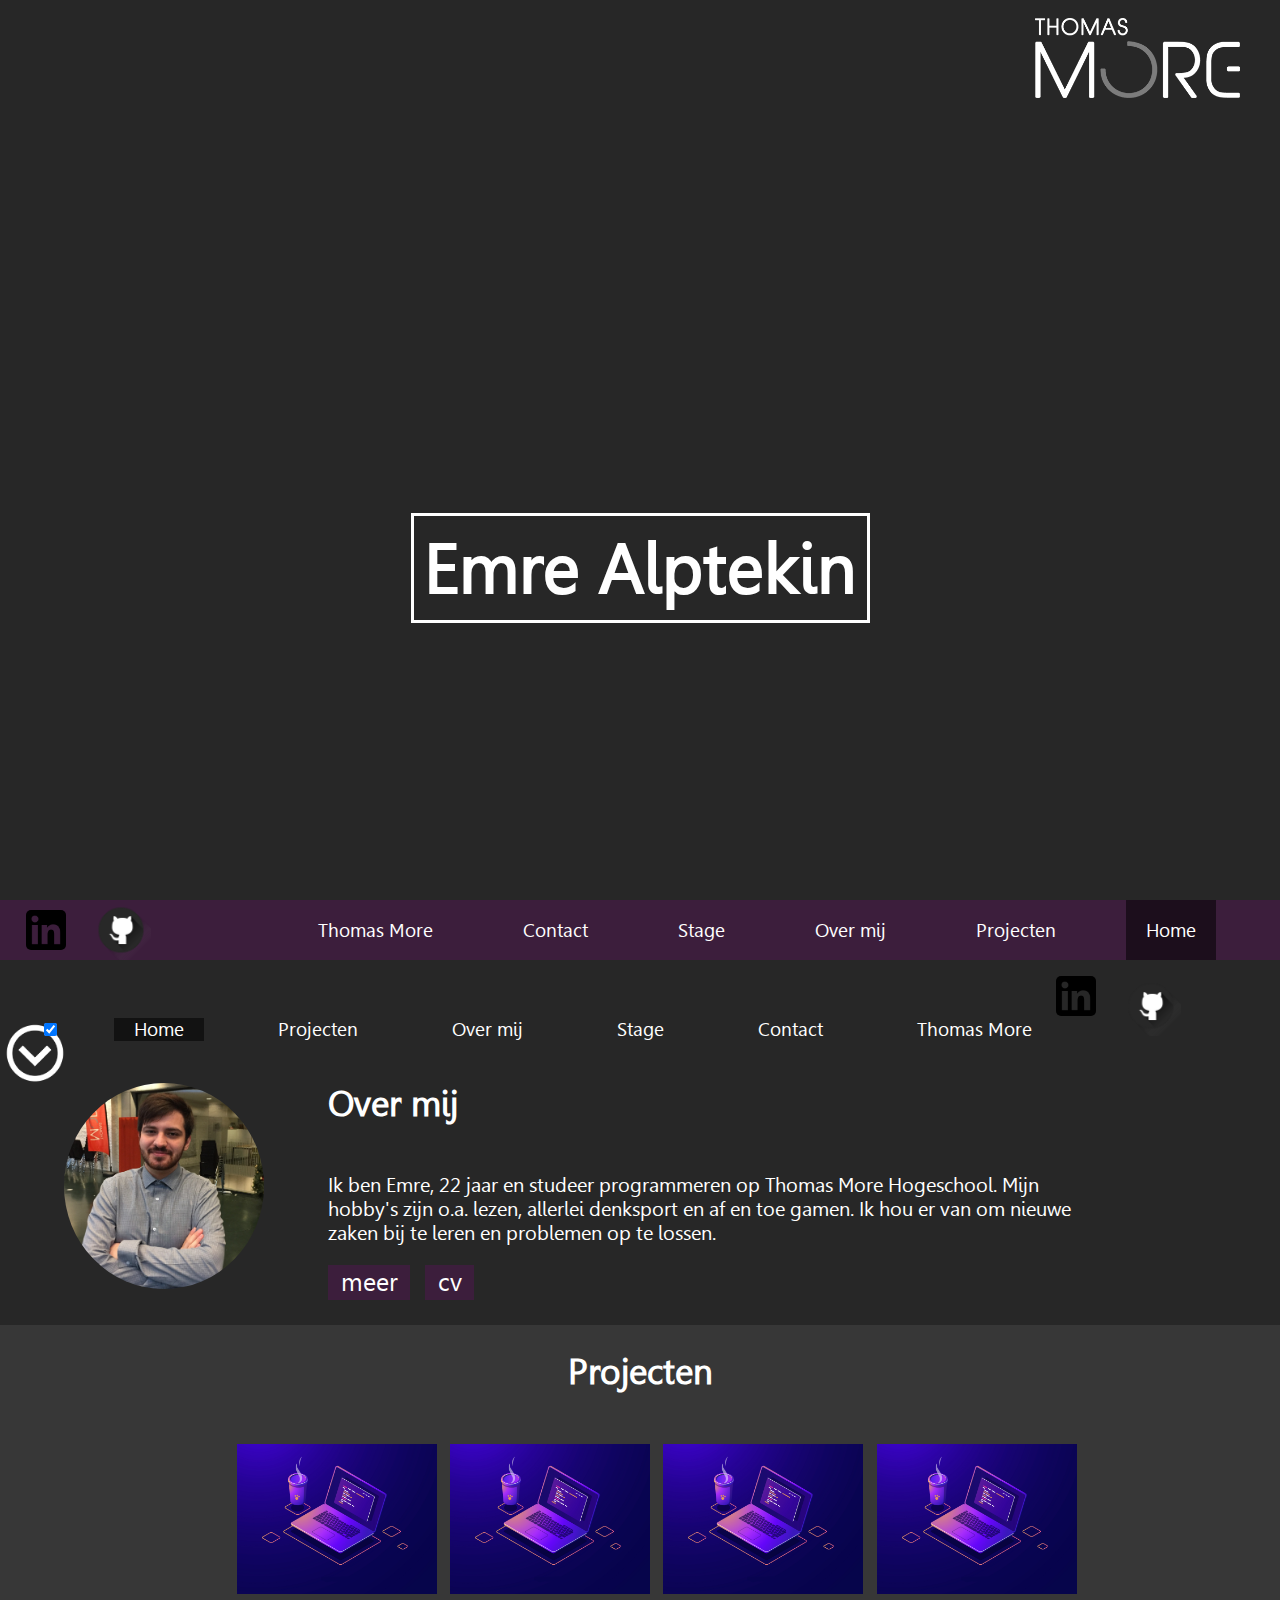
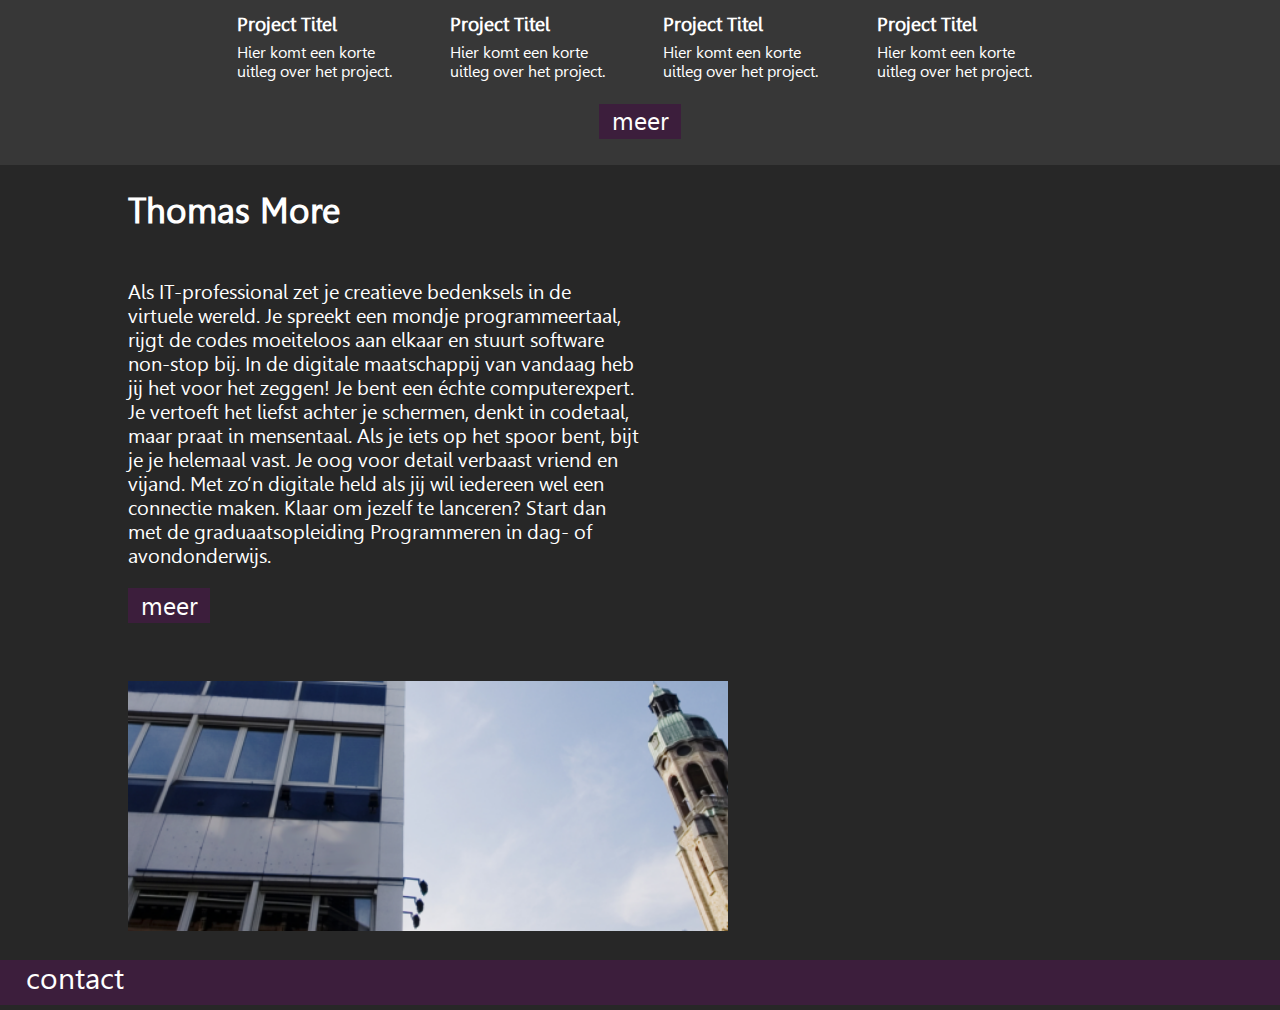
<file: index.html>
<!DOCTYPE html>
<head>
    <meta charset="UTF-8">
    <title>Emre Alptekin</title>
    <link rel="stylesheet" href="styles.css">
</head>

<body>

    <section class="welcome">
        <div class="home-pic">
            <figure class="foto-TM">
                <a href=https://www.thomasmore.be/opleidingen/graduaat/programmeren-dag-avondonderwijs/programmeren-dagonderwijs/antwerpen-0 target="_blank"><img src="tm_standaardlogo_negatief_zw_web.png" alt="logo Thomas More" widht="160px" height="80px"></a>
            </figure>
            <div class="home-pic-emre-div">
                <section class="home-pic-emre">
                    <h2 class="home-pic-emre-tekst">Emre Alptekin</h2>
                </section>
            </div>
            <div class="scroll-button">
                <a href="#navbar">
                    <img src="arrow-white.png" width="70px">
                </a>
            </div>
        </div>
    </section>
    <nav class="navbar" id="navbar">
        <ul class="navbar-ul-logos">
            <a href="https://be.linkedin.com/" target="_blank"><img class="linkedin-logo" src="linkedin.png" alt="logo van linked In"></a>
            <a href="https://github.com/emre-yunus" target="_blank"><img class="github-logo" src="github.png" alt="logo van github"></a>
        </ul>

        <ul class="navbar-ul">
            <li class="navbar-li"><a class="navbar-a" href=https://www.thomasmore.be/opleidingen/graduaat/programmeren-dag-avondonderwijs/programmeren-dagonderwijs/antwerpen-0 target="_blank">Thomas More</a></li>
            <li class="navbar-li"><a class="navbar-a" href="contact.html">Contact</a></li>
            <li class="navbar-li"><a class="navbar-a" href="stage.html">Stage</a></li>
            <li class="navbar-li"><a class="navbar-a" href="overmij.html">Over mij</a></li>
            <li class="navbar-li"><a class="navbar-a" href="projecten.html">Projecten</a></li>
            <li class="navbar-li"><a class="navbar-a-current" href=>Home</a></li>
        </ul>
    </nav>
    <nav class="navbar-collapsed">
        <ul class="col-ul">
            <input type="checkbox" id="collapse" checked/>
            <label class="col-label" for="collapse"></label>

            <li class="col-navbar-li"><a class="navbar-a-current" href="index.html">Home</a></li>
            <li class="col-navbar-li"><a class="navbar-a" href="projecten.html">Projecten</a></li>
            <li class="col-navbar-li"><a class="navbar-a" href="overmij.html">Over mij</a></li>
            <li class="col-navbar-li"><a class="navbar-a" href="stage.html">Stage</a></li>
            <li class="col-navbar-li"><a class="navbar-a" href="contact.html">Contact</a></li>
            <li class="col-navbar-li"><a class="navbar-a" href=https://www.thomasmore.be/opleidingen/graduaat/programmeren-dag-avondonderwijs/programmeren-dagonderwijs/antwerpen-0 target="_blank">Thomas More</a></li>

            <li class="col-navbar-li-symbols">
                <a href="https://be.linkedin.com/" target="_blank"><img class="linkedin-logo" src="linkedin.png" alt="logo van linked In"></a>
                <a href="https://github.com/emre-yunus" target="_blank"><img class="github-logo" src="github.png" alt="logo van github"></a>
            </li>
        </ul>
    </nav>

    <main class="home-main">

        <div class="home-overmij">
            <div class="home-overmij-tekst">
                <h2 class="home-overmij-h2">Over mij</h2>
                <p class="home-overmij-p">Ik ben Emre, 22 jaar en studeer programmeren op Thomas More Hogeschool. Mijn hobby's zijn o.a. lezen,
                    allerlei denksport en af en toe gamen. Ik hou er 
                    van om nieuwe zaken bij te leren en problemen 
                    op te lossen. 
                </p>
                <div class="home-overmij-buttons">
                    <a class="home-overmij-button-meer" href="overmij.html">meer</a>
                    <a class="home-overmij-button-cv" href="cv.pdf" target="blank">cv</a>
                </div>
            </div>
            <figure class="home-portret-emre">
                <img class="home-portret-emre-img" src="Emre-cropped.jpg" alt="picture of Emre" width="200" height="206">
            </figure>
        </div>

        <div class="home-projecten">
            <h2 class="home-projecten-h2">Projecten</h2>
            <div class="home-projecten-galerij">
                <article class="home-projecten-galerij-artikel">
                    <img class="home-projecten-galerij-artikel-img" src="projecten-template.jpg" alt="template picture for projects" width="200">
                    <h3 class="home-projecten-galerij-artikel-h3">Project Titel</h3>
                    <p class="home-projecten-galerij-artikel-p">Hier komt een korte uitleg over het project.</p>
                </article>
                <article class="home-projecten-galerij-artikel">
                    <img class="home-projecten-galerij-artikel-img" src="projecten-template.jpg" alt="template picture for projects" width="200">
                    <h3 class="home-projecten-galerij-artikel-h3">Project Titel</h3>
                    <p class="home-projecten-galerij-artikel-p">Hier komt een korte uitleg over het project.</p>
                </article>
                <article class="home-projecten-galerij-artikel">
                    <img class="home-projecten-galerij-artikel-img" src="projecten-template.jpg" alt="template picture for projects" width="200">
                    <h3 class="home-projecten-galerij-artikel-h3">Project Titel</h3>
                    <p class="home-projecten-galerij-artikel-p">Hier komt een korte uitleg over het project.</p>
                </article>
                <article class="home-projecten-galerij-artikel">
                    <img class="home-projecten-galerij-artikel-img" src="projecten-template.jpg" alt="template picture for projects" width="200">
                    <h3 class="home-projecten-galerij-artikel-h3">Project Titel</h3>
                    <p class="home-projecten-galerij-artikel-p">Hier komt een korte uitleg over het project.</p>
                </article>
            </div>
            <div class="home-projecten-button">
                <a class="home-projecten-button-meer" href="projecten.html">meer</a>
            </div>
        </div>

        <div class="home-thomasmore">
            <div class="home-thomasmore-tekst">
                <h2 class="home-thomasmore-h2">Thomas More</h2>
                <p class="home-thomasmore-p">
                    Als IT-professional zet je creatieve bedenksels in de virtuele wereld. Je spreekt een mondje programmeertaal, 
                    rijgt de codes moeiteloos aan elkaar en stuurt software non-stop bij. In de digitale maatschappij van vandaag 
                    heb jij het voor het zeggen! Je bent een échte computerexpert. Je vertoeft het liefst achter je schermen, denkt 
                    in codetaal, maar praat in mensentaal. Als je iets op het spoor bent, bijt je je helemaal vast. Je oog voor detail 
                    verbaast vriend en vijand. Met zo’n digitale held als jij wil iedereen wel een connectie maken. Klaar om jezelf 
                    te lanceren? Start dan met de graduaatsopleiding Programmeren in dag- of avondonderwijs. 
                </p>
                <div class="home-thomasmore-button">
                    <a class="home-thomasmore-button-meer" href=https://www.thomasmore.be/opleidingen/graduaat/programmeren-dag-avondonderwijs/programmeren-dagonderwijs/antwerpen-0 target="_blank" >meer</a>
                </div>
            </div>
            <figure class="home-thomasmore-TMfoto">
                <img class="home-thomasmore-TMfoto-img" src="sint-andries.png" alt="picture of thomas more school" width="600">
            </figure>
        </div>
    </main>

    <div style="height: 50px">
        <footer>
            <a class="footer-a" href="contact.html">contact</a>
        </footer>
    </div>



</body>
</file>
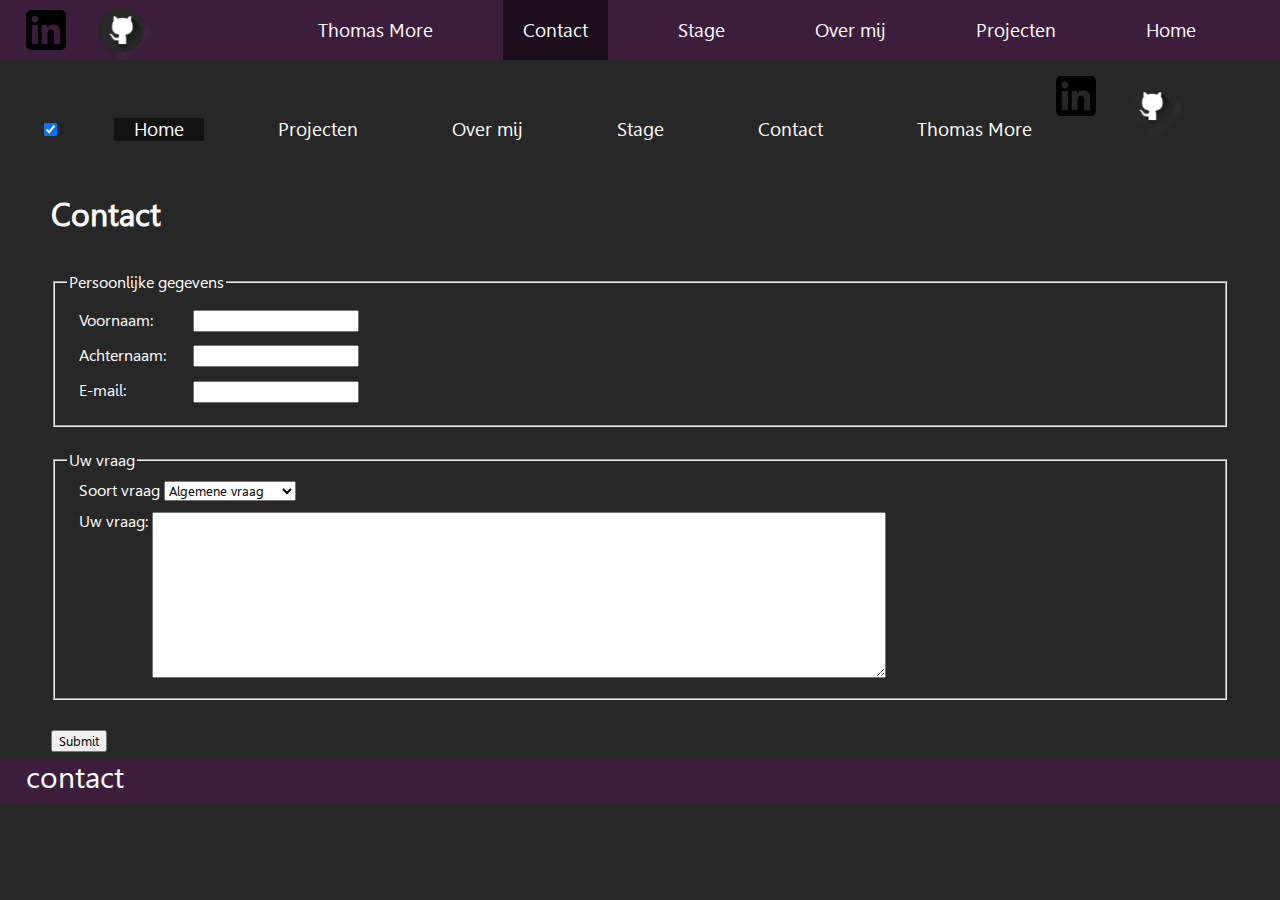
<file: contact.html>
<!DOCTYPE html>
<head>
    <meta charset="UTF-8">
    <title>Contact</title>
    <link rel="stylesheet" href="styles.css">
</head>
<body>
    <nav class="navbar">
        <ul class="navbar-ul-logos">
            <a href="https://be.linkedin.com/" target="_blank"><img class="linkedin-logo" src="linkedin.png" alt="logo van linked In"></a>
            <a href="https://github.com/emre-yunus" target="_blank"><img class="github-logo" src="github.png" alt="logo van github"></a>
        </ul>

        <ul class="navbar-ul">
            <li class="navbar-li"><a class="navbar-a" href=https://www.thomasmore.be/opleidingen/graduaat/programmeren-dag-avondonderwijs/programmeren-dagonderwijs/antwerpen-0 target="_blank">Thomas More</a></li>
            <li class="navbar-li"><a class="navbar-a-current" href="">Contact</a></li>
            <li class="navbar-li"><a class="navbar-a" href="stage.html">Stage</a></li>
            <li class="navbar-li"><a class="navbar-a" href="overmij.html">Over mij</a></li>
            <li class="navbar-li"><a class="navbar-a" href="projecten.html">Projecten</a></li>
            <li class="navbar-li"><a class="navbar-a" href="index.html">Home</a></li>
        </ul>
    </nav>
    <nav class="navbar-collapsed">
        <ul class="col-ul">
            <input type="checkbox" id="collapse" checked/>
            <label class="col-label" for="collapse"></label>

            <li class="col-navbar-li"><a class="navbar-a-current" href="index.html">Home</a></li>
            <li class="col-navbar-li"><a class="navbar-a" href="projecten.html">Projecten</a></li>
            <li class="col-navbar-li"><a class="navbar-a" href="overmij.html">Over mij</a></li>
            <li class="col-navbar-li"><a class="navbar-a" href="stage.html">Stage</a></li>
            <li class="col-navbar-li"><a class="navbar-a" href="contact.html">Contact</a></li>
            <li class="col-navbar-li"><a class="navbar-a" href=https://www.thomasmore.be/opleidingen/graduaat/programmeren-dag-avondonderwijs/programmeren-dagonderwijs/antwerpen-0 target="_blank">Thomas More</a></li>

            <li class="col-navbar-li-symbols">
                <a href="https://be.linkedin.com/" target="_blank"><img class="linkedin-logo" src="linkedin.png" alt="logo van linked In"></a>
                <a href="https://github.com/emre-yunus" target="_blank"><img class="github-logo" src="github.png" alt="logo van github"></a>
            </li>
        </ul>
    </nav>

    <main class="contact-main">
        <h1 class="contact-h1">Contact</h1>

        <form class="contact-form" action="post-demo.php" method="post">
            <fieldset class="contact-form-fieldset">
                <legend class="contact-form-legend">Persoonlijke gegevens</legend>

                <div class="contact-form-div">
                    <label class="contact-form-label" for="firstname">Voornaam:</label>
                    <label class="contact-form-label" for="lastname">Achternaam:</label>
                    <label class="contact-form-label" for="mail">E-mail:</label>
                </div>

                <div class="contact-form-div">
                    <input class="contact-form-input" type="text" name="Voornaam" id="firstname">
                    <input class="contact-form-input" type="text" name="Achternaam" id="lastname">
                    <input class="contact-form-input" type="email" name="E-mail" id="email">
                </div>

                <!--
                <div class="contact-form-div">
                    <label class="contact-form-label" for="firstname">Voornaam</label>
                    <input type="text" name="Voornaam" id="firstname">
                </div>

                <div class="contact-form-div">
                    <label class="contact-form-label" for="lastname">Achternaam</label>
                    <input type="text" name="Achternaam" id="lastname">
                </div>

                <div class="contact-form-div">
                    <label class="contact-form-label" for="mail">E-mail</label>
                    <input type="email" name="E-mail" id="email">
                </div>
                -->

            </fieldset>
            <fieldset class="contact-form-fieldset">
                <legend class="contact-form-legend">Uw vraag</legend>

                <div class="contact-form-vraag-div">
                    <label class="contact-form-label" for="questionType">Soort vraag</label>
                    <select name="Type-vraag" id="questionType">
                        <option value="algemeen">Algemene vraag</option>
                        <option value="programmeren">Vraag over project</option>
                        <option value="muziek">Vraag over stage</option>
                    </select>
                </div>

                <div class="contact-form-vraag-div">
                    <label class="contact-form-label" for="question">Uw vraag:</label>
                    <textarea class="contact-form-textarea" name="vraag" id="question" cols="100" rows="10"></textarea>
                </div>
            </fieldset>
            <input class="contact-form-input" type="submit" name="Verstuur">
        </form>



    </main>

    <div style="height: 50px">
        <footer>
            <a class="footer-a" href="contact.html">contact</a>
        </footer>
    </div>
</body>
</file>
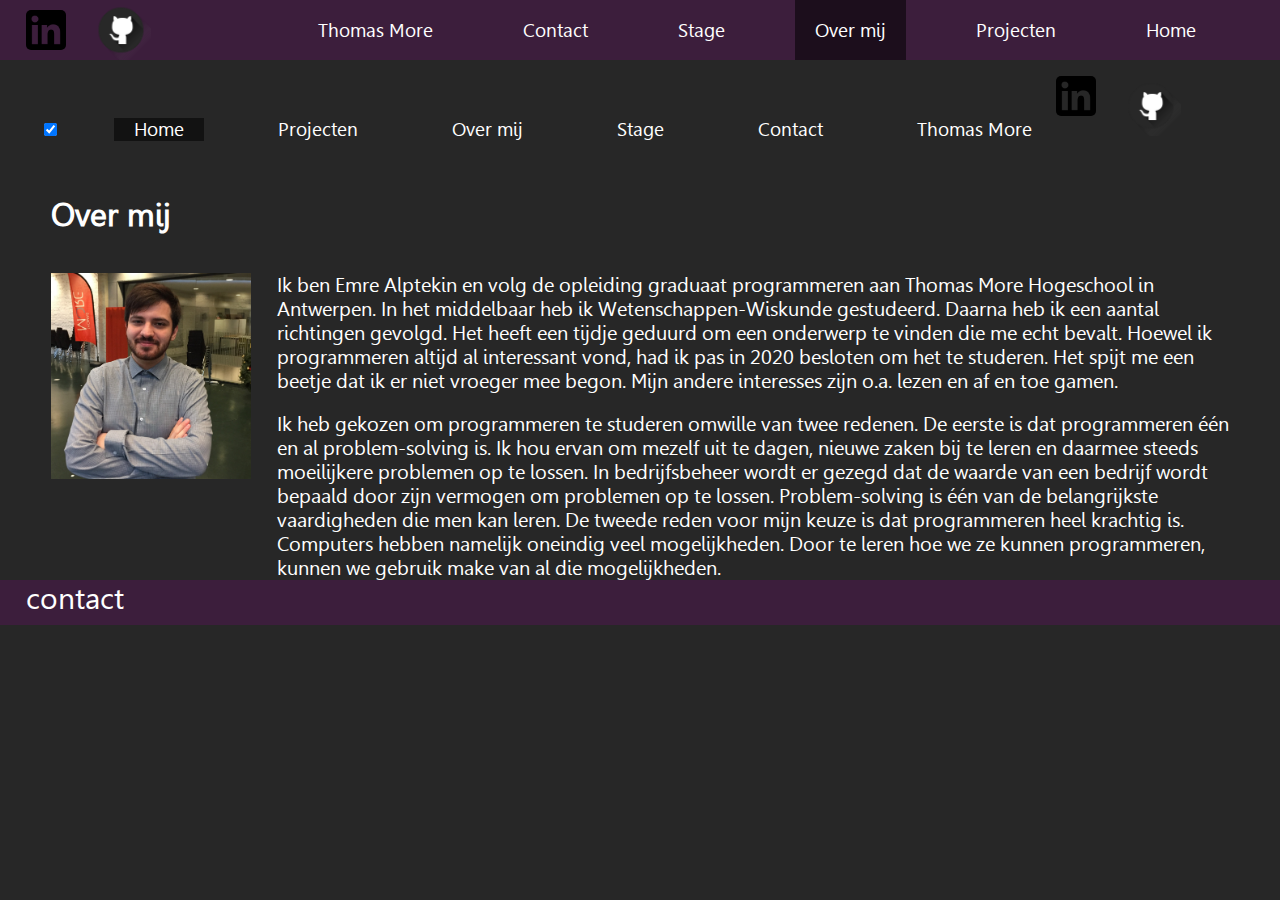
<file: overmij.html>
<!DOCTYPE html>
<head>
    <meta charset="UTF-8">
    <title>Over mij</title>
    <link rel="stylesheet" href="styles.css">
</head>
<body>
    <nav class="navbar">
        <ul class="navbar-ul-logos">
            <a href="https://be.linkedin.com/" target="_blank"><img class="linkedin-logo" src="linkedin.png" alt="logo van linked In"></a>
            <a href="https://github.com/emre-yunus" target="_blank"><img class="github-logo" src="github.png" alt="logo van github"></a>
        </ul>

        <ul class="navbar-ul">
            <li class="navbar-li"><a class="navbar-a" href=https://www.thomasmore.be/opleidingen/graduaat/programmeren-dag-avondonderwijs/programmeren-dagonderwijs/antwerpen-0 target="_blank">Thomas More</a></li>
            <li class="navbar-li"><a class="navbar-a" href="contact.html">Contact</a></li>
            <li class="navbar-li"><a class="navbar-a" href="stage.html">Stage</a></li>
            <li class="navbar-li"><a class="navbar-a-current" href="">Over mij</a></li>
            <li class="navbar-li"><a class="navbar-a" href="projecten.html">Projecten</a></li>
            <li class="navbar-li"><a class="navbar-a" href="index.html">Home</a></li>
        </ul>
    </nav>
    <nav class="navbar-collapsed">
        <ul class="col-ul">
            <input type="checkbox" id="collapse" checked/>
            <label class="col-label" for="collapse"></label>

            <li class="col-navbar-li"><a class="navbar-a-current" href="index.html">Home</a></li>
            <li class="col-navbar-li"><a class="navbar-a" href="projecten.html">Projecten</a></li>
            <li class="col-navbar-li"><a class="navbar-a" href="overmij.html">Over mij</a></li>
            <li class="col-navbar-li"><a class="navbar-a" href="stage.html">Stage</a></li>
            <li class="col-navbar-li"><a class="navbar-a" href="contact.html">Contact</a></li>
            <li class="col-navbar-li"><a class="navbar-a" href=https://www.thomasmore.be/opleidingen/graduaat/programmeren-dag-avondonderwijs/programmeren-dagonderwijs/antwerpen-0 target="_blank">Thomas More</a></li>

            <li class="col-navbar-li-symbols">
                <a href="https://be.linkedin.com/" target="_blank"><img class="linkedin-logo" src="linkedin.png" alt="logo van linked In"></a>
                <a href="https://github.com/emre-yunus" target="_blank"><img class="github-logo" src="github.png" alt="logo van github"></a>
            </li>
        </ul>
    </nav>

    <main class="overmij-main">
        <h1 class="overmij-h1">Over mij</h1>
        <div class="overmij-div">
            <figure class="overmij-portret-emre"><img class="overmij-portret-emre-img" src="Emre-cropped.jpg" alt="picture of Emre" width="200" height="206"></figure>
            <div class="overmij-portret-emre-tekst-div">
                <p class="overmij-tekst-p">
                    Ik ben Emre Alptekin en volg de opleiding graduaat programmeren aan Thomas More Hogeschool in Antwerpen. In het middelbaar heb ik Wetenschappen-Wiskunde gestudeerd.
                    Daarna heb ik een aantal richtingen gevolgd. Het heeft een tijdje geduurd om een onderwerp te vinden die me echt bevalt. Hoewel ik programmeren altijd al interessant 
                    vond, had ik pas in 2020 besloten om het te studeren. Het spijt me een beetje dat ik er niet vroeger mee begon. Mijn andere interesses zijn o.a. lezen en af en toe gamen.
                </p><br>
        
                <p class="overmij-tekst-p">
                    Ik heb gekozen om programmeren te studeren omwille van twee redenen. De eerste is dat programmeren één en al problem-solving is. Ik hou ervan om mezelf uit te dagen, 
                    nieuwe zaken bij te leren en daarmee steeds moeilijkere problemen op te lossen. In bedrijfsbeheer wordt er gezegd dat de waarde van een bedrijf wordt bepaald door 
                    zijn vermogen om problemen op te lossen. Problem-solving is één van de belangrijkste vaardigheden die men kan leren. De tweede reden voor mijn keuze is dat programmeren 
                    heel krachtig is. Computers hebben namelijk oneindig veel mogelijkheden. Door te leren hoe we ze kunnen programmeren, kunnen we gebruik make van al die mogelijkheden.
                </p>
            </div>
        </div>
    </main>

    <div style="height: 50px">
        <footer>
            <a class="footer-a" href="contact.html">contact</a>
        </footer>
    </div>
</body>
</file>
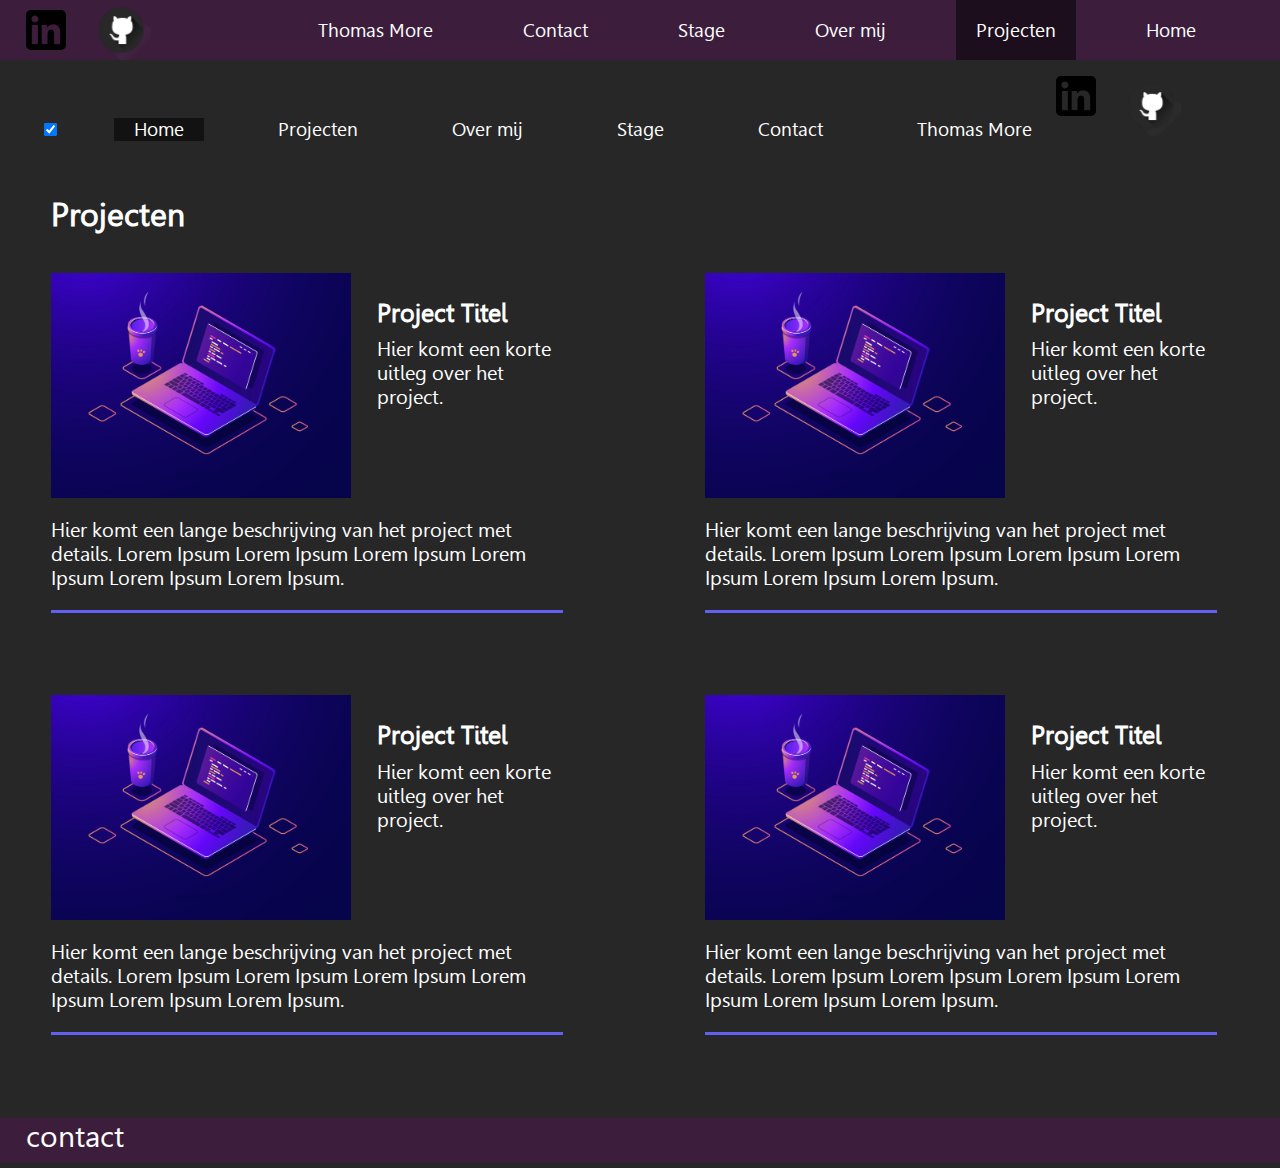
<file: projecten.html>
<!DOCTYPE html>
<head>
    <meta charset="UTF-8">
    <title>Projecten</title>
    <link rel="stylesheet" href="styles.css">
</head>
<body>
    <nav class="navbar">
        <ul class="navbar-ul-logos">
            <a href="https://be.linkedin.com/" target="_blank"><img class="linkedin-logo" src="linkedin.png" alt="logo van linked In"></a>
            <a href="https://github.com/emre-yunus" target="_blank"><img class="github-logo" src="github.png" alt="logo van github"></a>
        </ul>

        <ul class="navbar-ul">
            <li class="navbar-li"><a class="navbar-a" href=https://www.thomasmore.be/opleidingen/graduaat/programmeren-dag-avondonderwijs/programmeren-dagonderwijs/antwerpen-0 target="_blank">Thomas More</a></li>
            <li class="navbar-li"><a class="navbar-a" href="contact.html">Contact</a></li>
            <li class="navbar-li"><a class="navbar-a" href="stage.html">Stage</a></li>
            <li class="navbar-li"><a class="navbar-a" href="overmij.html">Over mij</a></li>
            <li class="navbar-li"><a class="navbar-a-current" href="">Projecten</a></li>
            <li class="navbar-li"><a class="navbar-a" href="index.html">Home</a></li>
        </ul>
    </nav>
    <nav class="navbar-collapsed">
        <ul class="col-ul">
            <input type="checkbox" id="collapse" checked/>
            <label class="col-label" for="collapse"></label>

            <li class="col-navbar-li"><a class="navbar-a-current" href="index.html">Home</a></li>
            <li class="col-navbar-li"><a class="navbar-a" href="projecten.html">Projecten</a></li>
            <li class="col-navbar-li"><a class="navbar-a" href="overmij.html">Over mij</a></li>
            <li class="col-navbar-li"><a class="navbar-a" href="stage.html">Stage</a></li>
            <li class="col-navbar-li"><a class="navbar-a" href="contact.html">Contact</a></li>
            <li class="col-navbar-li"><a class="navbar-a" href=https://www.thomasmore.be/opleidingen/graduaat/programmeren-dag-avondonderwijs/programmeren-dagonderwijs/antwerpen-0 target="_blank">Thomas More</a></li>

            <li class="col-navbar-li-symbols">
                <a href="https://be.linkedin.com/" target="_blank"><img class="linkedin-logo" src="linkedin.png" alt="logo van linked In"></a>
                <a href="https://github.com/emre-yunus" target="_blank"><img class="github-logo" src="github.png" alt="logo van github"></a>
            </li>
        </ul>
    </nav>

    <main class="projecten-main">
        <h1 class="projecten-h1">Projecten</h1>

        <div class="projecten-galerij">
            <article class="projecten-galerij-artikel">
                <div class="projecten-galerij-artikel-head">
                    <img class="projecten-galerij-artikel-img" src="projecten-template.jpg" alt="template picture for projects" width="300">
                    <div class="projecten-galerij-artikel-head-tekst">
                        <h3 class="projecten-galerij-artikel-head-h3">Project Titel</h3>
                        <p class="projecten-galerij-artikel-head-p">Hier komt een korte uitleg over het project.</p>
                    </div>
                </div>
                <p class="projecten-galerij-artikel-beschrijving">
                    Hier komt een lange beschrijving van het project met details. Lorem Ipsum Lorem Ipsum Lorem Ipsum Lorem Ipsum Lorem Ipsum Lorem Ipsum.
                </p>
            </article>

            <article class="projecten-galerij-artikel">
                <div class="projecten-galerij-artikel-head">
                    <img class="projecten-galerij-artikel-img" src="projecten-template.jpg" alt="template picture for projects" width="300">
                    <div class="projecten-galerij-artikel-head-tekst">
                        <h3 class="projecten-galerij-artikel-head-h3">Project Titel</h3>
                        <p class="projecten-galerij-artikel-head-p">Hier komt een korte uitleg over het project.</p>
                    </div>
                </div>
                <p class="projecten-galerij-artikel-beschrijving">
                    Hier komt een lange beschrijving van het project met details. Lorem Ipsum Lorem Ipsum Lorem Ipsum Lorem Ipsum Lorem Ipsum Lorem Ipsum.
                </p>
            </article>

            <article class="projecten-galerij-artikel">
                <div class="projecten-galerij-artikel-head">
                    <img class="projecten-galerij-artikel-img" src="projecten-template.jpg" alt="template picture for projects" width="300">
                    <div class="projecten-galerij-artikel-head-tekst">
                        <h3 class="projecten-galerij-artikel-head-h3">Project Titel</h3>
                        <p class="projecten-galerij-artikel-head-p">Hier komt een korte uitleg over het project.</p>
                    </div>
                </div>
                <p class="projecten-galerij-artikel-beschrijving">
                    Hier komt een lange beschrijving van het project met details. Lorem Ipsum Lorem Ipsum Lorem Ipsum Lorem Ipsum Lorem Ipsum Lorem Ipsum.
                </p>
            </article>

            <article class="projecten-galerij-artikel">
                <div class="projecten-galerij-artikel-head">
                    <img class="projecten-galerij-artikel-img" src="projecten-template.jpg" alt="template picture for projects" width="300">
                    <div class="projecten-galerij-artikel-head-tekst">
                        <h3 class="projecten-galerij-artikel-head-h3">Project Titel</h3>
                        <p class="projecten-galerij-artikel-head-p">Hier komt een korte uitleg over het project.</p>
                    </div>
                </div>
                <p class="projecten-galerij-artikel-beschrijving">
                    Hier komt een lange beschrijving van het project met details. Lorem Ipsum Lorem Ipsum Lorem Ipsum Lorem Ipsum Lorem Ipsum Lorem Ipsum.
                </p>
            </article>
        </div>
    </main>

    <div style="height: 50px">
        <footer>
            <a class="footer-a" href="contact.html">contact</a>
        </footer>
    </div>
</body>
</file>
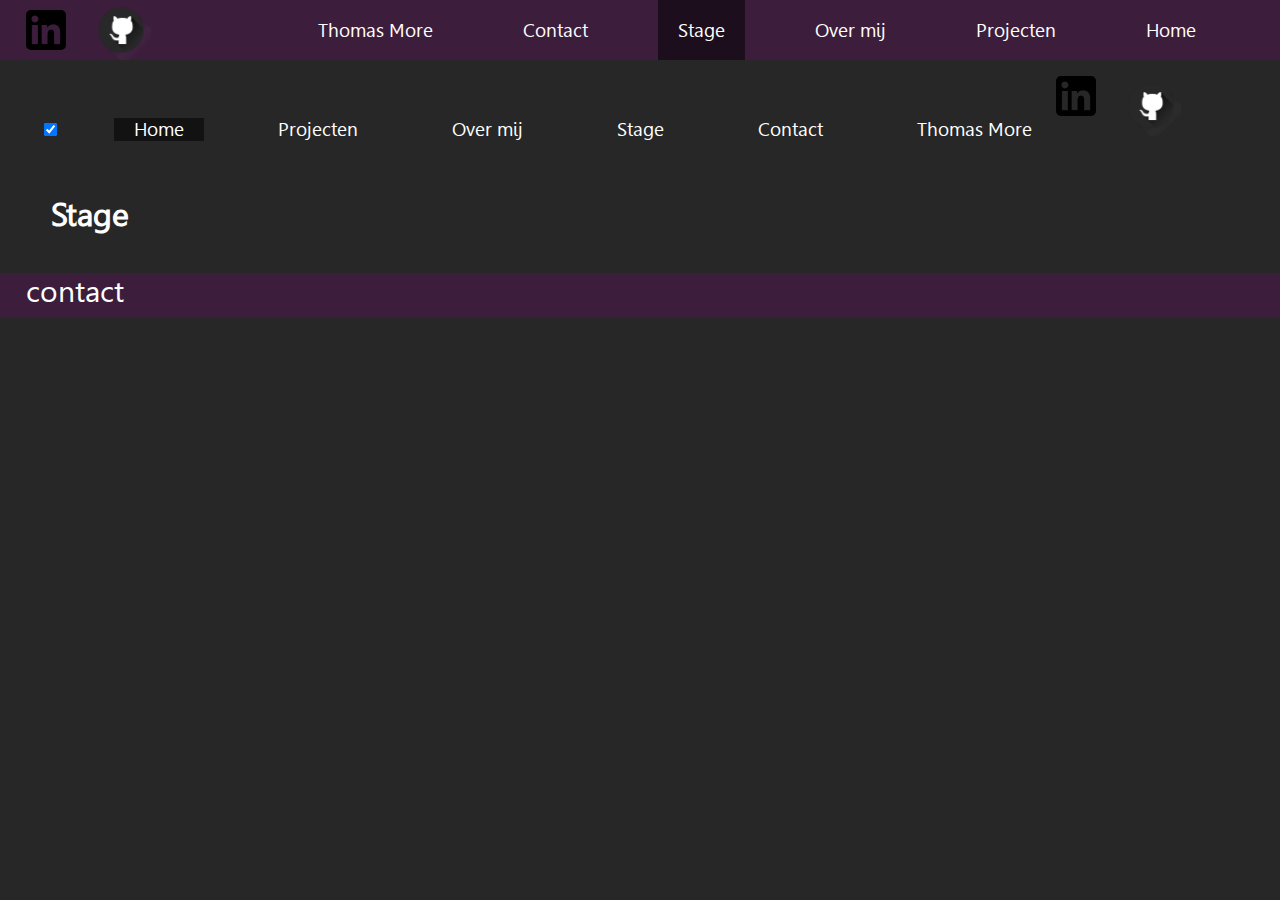
<file: stage.html>
<!DOCTYPE html>
<head>
    <meta charset="UTF-8">
    <title>Stage</title>
    <link rel="stylesheet" href="styles.css">
</head>
<body>
    <nav class="navbar">
        <ul class="navbar-ul-logos">
            <a href="https://be.linkedin.com/" target="_blank"><img class="linkedin-logo" src="linkedin.png" alt="logo van linked In"></a>
            <a href="https://github.com/emre-yunus" target="_blank"><img class="github-logo" src="github.png" alt="logo van github"></a>
        </ul>

        <ul class="navbar-ul">
            <li class="navbar-li"><a class="navbar-a" href=https://www.thomasmore.be/opleidingen/graduaat/programmeren-dag-avondonderwijs/programmeren-dagonderwijs/antwerpen-0 target="_blank">Thomas More</a></li>
            <li class="navbar-li"><a class="navbar-a" href="contact.html">Contact</a></li>
            <li class="navbar-li"><a class="navbar-a-current" href="">Stage</a></li>
            <li class="navbar-li"><a class="navbar-a" href="overmij.html">Over mij</a></li>
            <li class="navbar-li"><a class="navbar-a" href="projecten.html">Projecten</a></li>
            <li class="navbar-li"><a class="navbar-a" href="index.html">Home</a></li>
        </ul>
    </nav>
    <nav class="navbar-collapsed">
        <ul class="col-ul">
            <input type="checkbox" id="collapse" checked/>
            <label class="col-label" for="collapse"></label>

            <li class="col-navbar-li"><a class="navbar-a-current" href="index.html">Home</a></li>
            <li class="col-navbar-li"><a class="navbar-a" href="projecten.html">Projecten</a></li>
            <li class="col-navbar-li"><a class="navbar-a" href="overmij.html">Over mij</a></li>
            <li class="col-navbar-li"><a class="navbar-a" href="stage.html">Stage</a></li>
            <li class="col-navbar-li"><a class="navbar-a" href="contact.html">Contact</a></li>
            <li class="col-navbar-li"><a class="navbar-a" href=https://www.thomasmore.be/opleidingen/graduaat/programmeren-dag-avondonderwijs/programmeren-dagonderwijs/antwerpen-0 target="_blank">Thomas More</a></li>

            <li class="col-navbar-li-symbols">
                <a href="https://be.linkedin.com/" target="_blank"><img class="linkedin-logo" src="linkedin.png" alt="logo van linked In"></a>
                <a href="https://github.com/emre-yunus" target="_blank"><img class="github-logo" src="github.png" alt="logo van github"></a>
            </li>
        </ul>
    </nav>

    <main class="stage-main">
        <h1 class="stage-h1">Stage</h1>
    </main>

    <div style="height: 50px">
        <footer>
            <a class="footer-a" href="contact.html">contact</a>
        </footer>
    </div>
</body>
</file>
<file: styles.css>
@font-face {
    font-family: leelawade;
    src: url(leelawad.ttf);
}
h1,h2,h3,p,ul,li,td,a, * {
    font-family:leelawade;
}

a {
    text-decoration: none;
    color: white;
}

li, ul {
    display: inline-block;
}

body {
    margin: 0;
    background-color: rgba(0, 0, 0, 0.849);
}





/* NAVBAR ------------------------------------------------------------------------------------------------------------------------------------------------------------------------------------------------------ -*/

.navbar {
    /*height: 7vh;*/
    height: 60px;
    background-color: #3c1e3c;
    display: flex;
    flex-flow: row nowrap;
    justify-content: space-between;
}

.navbar-ul {
    display: flex;
    flex-flow: row nowrap;
    margin: 0 5% 0 0;
    padding: 0;
    height: 100%;
    float: right 
}

.navbar-li {
    margin: 0;
    padding: 0;
    height: 100%;
}

.navbar-a {
    display: flex;
    flex-flow: row nowrap;
    justify-content: center;
    align-items: center;
    /*background-color: rgb(22, 22, 68);*/
    margin: 0 0 0 50px;
    padding: 0 20px;
    height: 100%;
    /*font-size: 25px;*/
    font-size: 1.5vw;
}

.navbar-a:hover {
    display: flex;
    flex-flow: row nowrap;
    justify-content: center;
    align-items: center;
    background-color: rgba(0, 0, 0, 0.534);
    margin: 0 0 0 50px;
    padding: 0 20px;
    height: 100%;
    /*font-size: 25px;*/
    font-size: 1.5vw;
}

.navbar-a:active {
    display: flex;
    flex-flow: row nowrap;
    justify-content: center;
    align-items: center;
    background-color: rgba(0, 0, 0, 0.534);
    margin: 0 0 0 50px;
    padding: 0 20px;
    height: 100%;
    /*font-size: 25px;*/
    font-size: 1.5vw;
}

.navbar-a-current {
    display: flex;
    flex-flow: row nowrap;
    justify-content: center;
    align-items: center;
    background-color: rgba(0, 0, 0, 0.534);
    margin: 0 0 0 50px;
    padding: 0 20px;
    height: 100%;
    /*font-size: 25px;*/
    font-size: 1.5vw;
}

.navbar-ul-logos {
    display: flex;
    flex-flow: row nowrap;
    justify-content: center;
    align-items: center;
    margin: 0 0 0 2%;
    padding: 0;
    height: 100%;
    float: left 
}

.linkedin-logo {
    background-color: transparent;
    float: left;
    width: 40px;
    border-radius: 5px;
    margin-right: 25px;
}

.github-logo {
    background-color: transparent;
    float: left;
    width: 60px;
    border-radius: 5px;
}





/* FOOTER ------------------------------------------------------------------------------------------------------------------------------------------------------------------------------------------------------ -*/

footer {
    height: 5vh;
    background-color: #3c1e3c; 
    display: flex;
    flex-flow: row nowrap;
    justify-content: space-between;
    padding: 0 2%;
}

.footer-a {
    font-size: 30px;
    color: white;
    text-align: center;
    vertical-align: middle;
}

.footer-a:hover {
    font-size: 30px;
    color: grey;
    text-align: center;
    vertical-align: middle;
}






/* HOME ------------------------------------------------------------------------------------------------------------------------------------------------------------------------------------------------------ -*/

.home-pic {
    height: 100vh;
}

.foto-TM {
    display: inline-block;
    margin-top: 0;
    float: right;
    padding-top: 2vh;
}

.home-pic-emre-div {
    height: 100vh;
    width: 100vw;

    display: flex;
    flex-flow: row;
    justify-content: center;
    align-items: center;

}

.home-pic-emre {
    border: solid white;
    display: inline-block;

    /*margin:50vh 0 0 40vw;*/
    padding: 10px;

    
}

.home-pic-emre-tekst {
    color: white;
    font-size: 70px;
    margin: 0px 0px 0px 0px;
    padding: 0px;
}


.home-main {
    
}

/*over mij ------------------------------------------------------*/

.home-overmij {
    display: flex;
    flex-flow: row-reverse wrap;
    justify-content: flex-end;
    align-content: center;
    padding: 2% 5%;
}

.home-portret-emre {
    margin: 0;
}

.home-portret-emre-img {
    border-radius: 100%;
}

.home-overmij-tekst {
    display: flex;
    flex-flow: column;
    align-content: space-between;
    width: 60vw;
    margin-left: 5vw;
}

.home-overmij-h2 {
    font-size: 35px;
    color: white;
    margin-top: 0;
}

.home-overmij-p {
    font-size: 20px;
    color: white;
}

.home-overmij-buttons {
    display: flex;
    flex-flow: row wrap;
}

.home-overmij-button-meer {
    background-color: #3c1e3c;
    font-size: 25px;
    padding: 2.5px 12.5pX;
}

.home-overmij-button-meer:hover {
    background-color: #3c1e3c;
    color: grey;
    font-size: 25px;
    padding: 2.5px 12.5pX;
}

.home-overmij-button-cv {
    background-color: #3c1e3c;
    font-size: 25px;
    padding: 2.5px 12.5pX;
    margin-left: 2%;
}

.home-overmij-button-cv:hover {
    background-color: #3c1e3c;
    color: grey;
    font-size: 25px;
    padding: 2.5px 12.5pX;
    margin-left: 2%;
}

/*projecten ------------------------------------------------------*/

.home-projecten {
    background-color: #4a4a4a78;
    display: flex;
    flex-flow: column;
    justify-content: center;
    align-content: center;
    padding: 2% 5%;
}

.home-projecten-h2 {
    text-align: center;
    font-size: 35px;
    color: white;
    margin-top: 0;
}

.home-projecten-galerij {
    display: flex;
    flex-flow: row wrap;
    justify-content: space-between;
    padding:2% 15% 2% 15%;
}

.home-projecten-galerij-artikel {
    display: flex;
    flex-flow: column;
    width: 13vw;
}

.home-projecten-galerij-artikel-h3 {
    color: white;
    margin-bottom: 5%;
}

.home-projecten-galerij-artikel-p {
    color: white;
    margin: 0;
}

.home-projecten-button{
    display: flex;
    justify-content: center;
}

.home-projecten-button-meer {
    background-color: #3c1e3c;
    font-size: 25px;
    padding: 2.5px 12.5pX;
}

.home-projecten-button-meer:hover {
    background-color: #3c1e3c;
    color: grey;
    font-size: 25px;
    padding: 2.5px 12.5pX;
}

/*thomas more ------------------------------------------------------*/

.home-thomasmore {
    display: flex;
    flex-flow: row wrap;
    justify-content: space-between;
    align-content: center;
    padding: 2% 5%;
}

.home-thomasmore-TMfoto {
    display: inline-block;
    height: 100%;
    margin: 0;
    vertical-align: middle;
}

.home-thomasmore-TMfoto-img {
    
}

@media screen and (max-width: 1370px) {
    .home-thomasmore-TMfoto {
        display: inline-block;
        height: 100%;
        margin: 5% 0 0 5vw;
        vertical-align: middle;
    }
}

.home-thomasmore-tekst {
    display: flex;
    flex-flow: column;
    align-content: space-between;
    width: 40vw;
    margin-left: 5vw;
}

.home-thomasmore-h2 {
    font-size: 35px;
    color: white;
    margin-top: 0;
}

.home-thomasmore-p {
    font-size: 20px;
    color: white;
}

.home-thomasmore-button {
    display: flex;
    flex-flow: row wrap;
}

.home-thomasmore-button-meer {
    background-color: #3c1e3c;
    font-size: 25px;
    padding: 2.5px 12.5pX;
}

.home-thomasmore-button-meer:hover {
    background-color: #3c1e3c;
    color: grey;
    font-size: 25px;
    padding: 2.5px 12.5pX;
}





/* PROJECTEN ------------------------------------------------------------------------------------------------------------------------------------------------------------------------------------------------- -*/

.projecten-main {}

.projecten-h1 {
    color: white;
    margin: 3% 0;
    padding:0 4%;
}

.projecten-galerij {
    display: flex;
    flex-flow: row wrap;
    justify-content: space-between;
    padding:0 4%;
}

.projecten-galerij-artikel {
    display: flex;
    flex-flow: column;
    width: 40vw;
    margin-right: 1%;
    margin-bottom: 7%;
    border-bottom: solid #6260f3;
}

.projecten-galerij-artikel-head {
    display: flex;
    flex-flow: row nowrap;
}

.home-projecten-galerij-artikel-img {

}

.projecten-galerij-artikel-head-tekst {
    padding-left: 5%;
}

.projecten-galerij-artikel-head-h3 {
    font-size: 25px;
    color: white;
    margin-bottom: 5%;
}

.projecten-galerij-artikel-head-p {
    font-size: 20px;
    color: white;
    margin: 0;
}

.projecten-galerij-artikel-beschrijving {
    font-size: 20px;
    color: white;
}

@media screen and (max-width: 1175px) {
    .projecten-galerij {
        display: flex;
        flex-flow: column;
        justify-content: space-between;
        padding:0 4%;
    }

    .projecten-galerij-artikel {
        display: flex;
        flex-flow: column;
        width: 70vw;
        margin-right: 1%;
        margin-bottom: 7%;
        border-bottom: solid #6260f3;
    }
}





/* OVER MIJ ----------------------------------------------------------------------------------------------------------------------------------------------------------------------------------------------- -*/

.overmij-main {

}

.overmij-h1 {
    color: white;
    margin: 3% 0;
    padding:0 4%;
}

.overmij-div {
    margin: 0;
    padding: 0;
    display: flex;
    flex-flow: row;
    justify-content: left;
}

.overmij-portret-emre {
    display: inline;
    float: left;
    margin: 0;
    padding:0 2% 0 4%;
}

.overmij-portret-emre-tekst-div {

}

.overmij-tekst-p {
    color: white;
    font-size: 20px;
    margin: 0;
    padding-right: 4%;
}






/* CONTACT ----------------------------------------------------------------------------------------------------------------------------------------------------------------------------------------------- -*/

.contact-h1 {

}

.contact-h1 {
    color: white;
    margin: 3% 0;
    padding:0 4%;
}

.contact-form {
    margin: 0;
    padding:0 4%;
}

.contact-form-fieldset {
    margin-bottom: 2%;
}

.contact-form-legend {
    color:white;
}

.contact-form-div {
    display: inline-flex;
    flex-flow: column;
    margin: 0;
    padding: 0.5% 1%;
}

.contact-form-label {
    color:white;
    vertical-align: top;
    margin: 0.5em 0;
}

.contact-form-input {
    margin: 0.5em 0;
}

.contact-form-vraag-div {
    margin: 0;
    padding: 0.5% 1%;
}

/* STAGE ----------------------------------------------------------------------------------------------------------------------------------------------------------------------------------------------- -*/

.stage-h1 {

}

.stage-h1 {
    color: white;
    margin: 3% 0;
    padding:0 4%;
}
</file>
